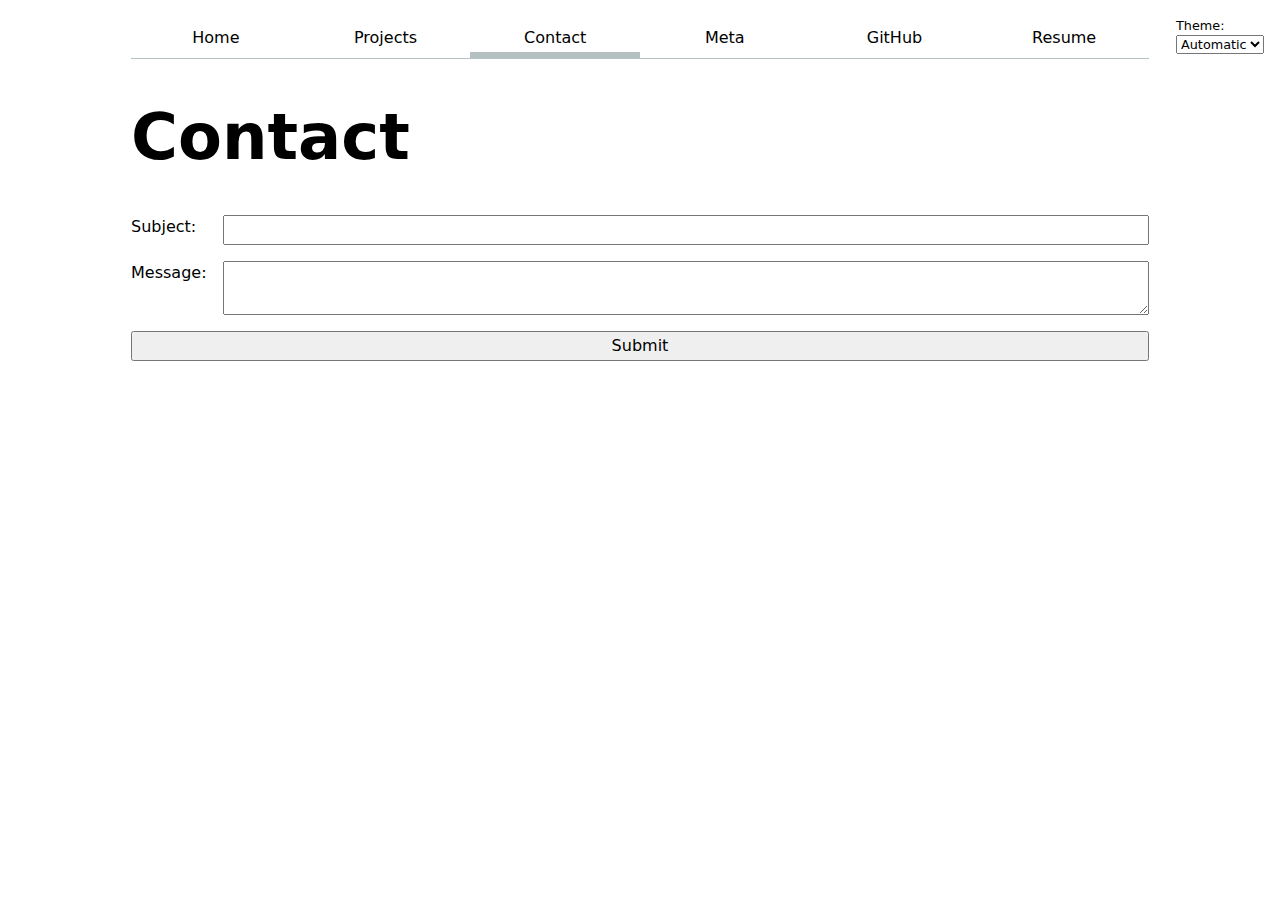
<file: contact/index.html>
<!DOCTYPE html>
<html lang="en">
<head>
    <meta charset="UTF-8">
    <meta name="viewport" content="width=device-width, initial-scale=1.0">
    <title>Contact</title>
    <link rel = "stylesheet" href = "../style.css">
</head>
<body>
    <h1>Contact</h1>

    <form action = "mailto:pec021@ucsd.edu" method = "GET">
        <label>
            Subject:
            <input name = "subject">
        </label>
        
        <label>
            Message:
            <textarea name = "body"></textarea>
        </label>
        
        <button>Submit</button>
    </form>

    <script type = "module" src = "../global.js"></script>
</body>
</html>
</file>
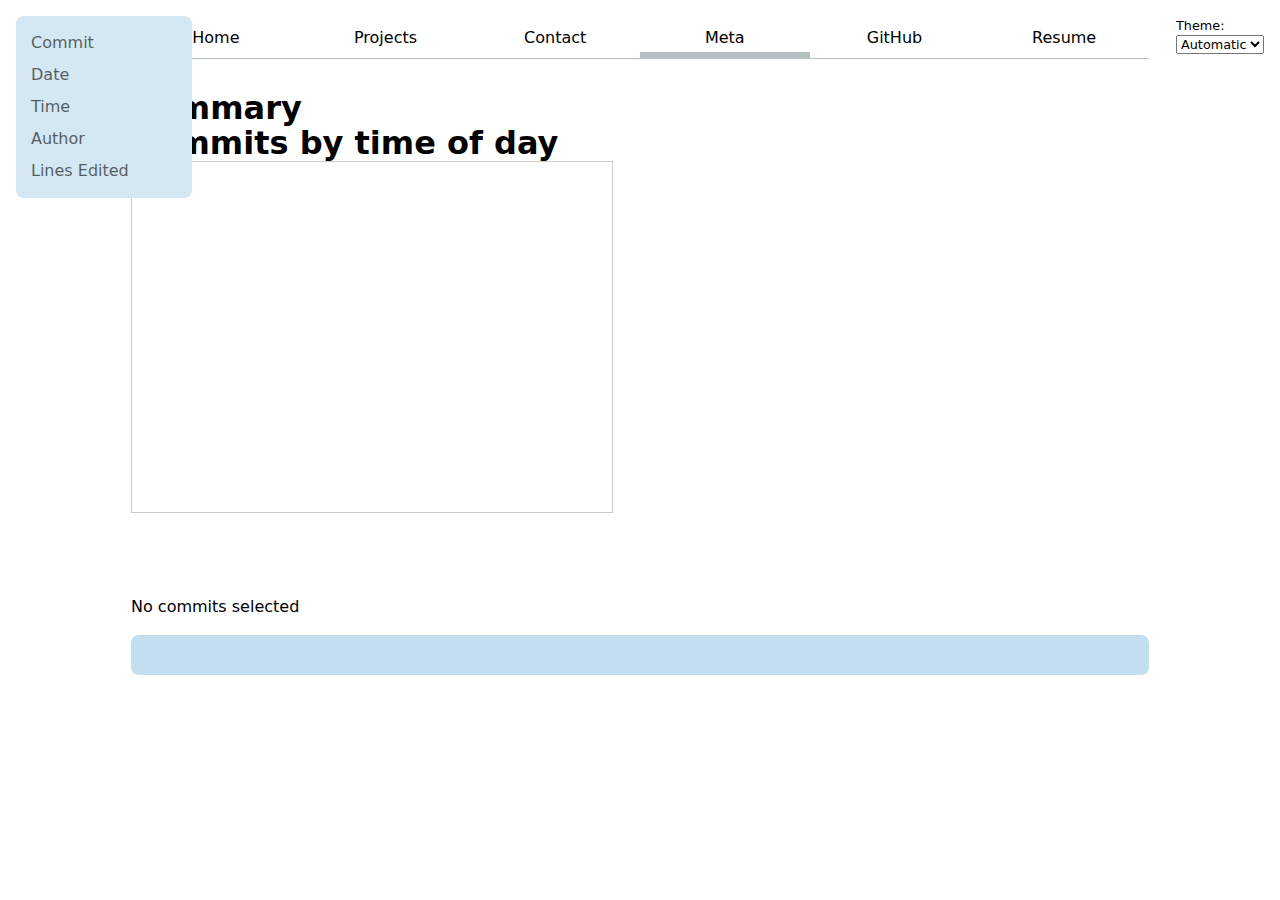
<file: meta/index.html>
<!DOCTYPE html>
<html lang="en">
<head>
    <meta charset="UTF-8">
    <meta name="viewport" content="width=device-width, initial-scale=1.0">
    <title>Document</title>
    <link rel = "stylesheet" href = "../style.css">
</head>
<body>

    <h2>Summary</h2>
    <div id="stats"></div>

    <h2>Commits by time of day</h2>
    <div id="scrollytelling">
        <div id="scroll-container">
            <div id="spacer"></div>
            <div id="items-container"></div>
        </div>
        <div id="chart"></div>
    </div>

    <dl id="commit-tooltip" class="info tooltip">
        <dt>Commit</dt>
        <dd>
          <a href="" id="commit-link" target="_blank"></a>
        </dd>
      
        <dt>Date</dt>
        <dd id="commit-date"></dd>
      
        <!-- Add: Time, author, lines edited -->
        <dt>Time</dt>
        <dd id="commit-time"></dd>

        <dt>Author</dt>
        <dd id="commit-author"></dd>

        <dt>Lines Edited</dt>
        <dd id="commit-lines"></dd>
    </dl>

    <!-- <label>
        Show commits until: 
        <input type = "range" min = "0" max = "100" value = "100" id = "commit-slider">
        <time id = "selected-time"></time>
    </label> -->

    <dl class="files"></dl>

    <p id="selection-count">No commits selected</p>

    <dl id="language-breakdown" class="stats"></dl>

    <script type = "module" src = "../global.js"></script>
    <script src="https://d3js.org/d3.v7.min.js"></script>
    <script src="main.js" type="module"></script>
</body>
</html>
</file>
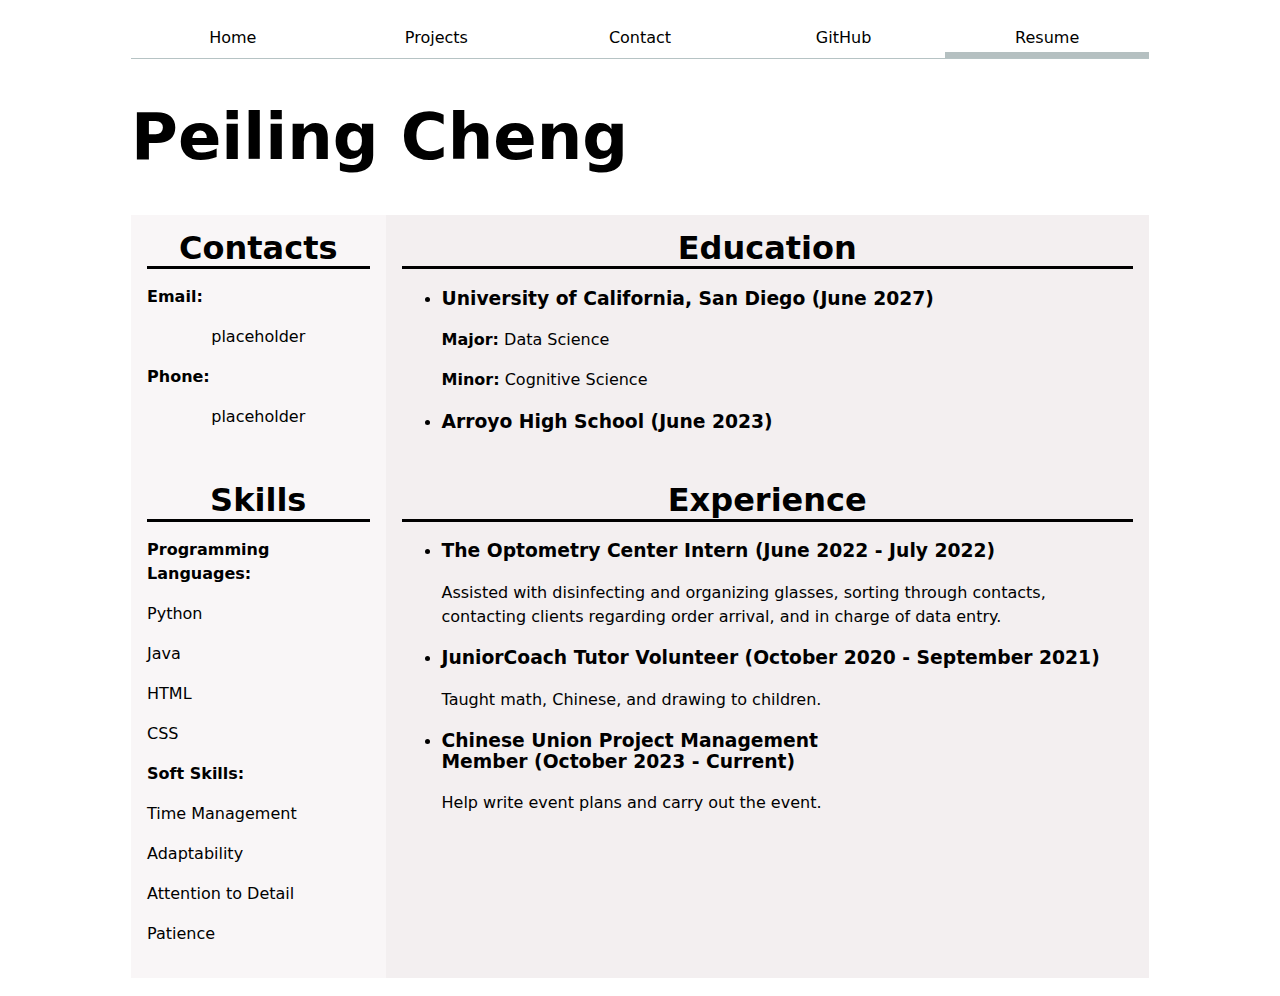
<file: resume.html>
<!DOCTYPE html>
<html lang="en">
<head>
    <meta charset="UTF-8">
    <meta name="viewport" content="width=device-width, initial-scale=1.0">
    <title>Resume</title>
    <link rel = "stylesheet" href = "style.css">
</head>
<body>
    <nav>
        <ul>
            <li><a href = "index.html">Home</a></li>
            <li><a href = "projects/index.html">Projects</a></li>
            <li><a href = "contact/index.html">Contact</a></li>
            <li><a href = "https://github.com/pelicheng" target = "_blank">GitHub</a></li>
            <li><a href = "resume.html" class = "current">Resume</a></li>
        </ul>
    </nav>

    <header>
        <h1>Peiling Cheng</h1>
    </header>

    <div class = 'resume'>
        <section class = "left">
            <header>
                <h2>Contacts</h2>
            </header>
            <p><strong>Email: </strong></p>
            <p class = "center">placeholder</p>
            <p><strong>Phone: </strong></p>
            <p class = "center">placeholder</p>
        </section>
        <section class = "right">
            <header>
                <h2>Education</h2>
            </header>
            <ul>
                <li>
                    <h3>University of California, San Diego (<time datetime = "2027-06-15">June 2027</time>)</h3>
                    <p><strong>Major:</strong> Data Science</p>
                    <p><strong>Minor:</strong> Cognitive Science</p>
                </li>
                <li>
                    <h3>Arroyo High School (<time datetime = "2023-06-15">June 2023</time>)</h3>
                </li>
            </ul>
        </section>
        <section class = "left">
            <header>
                <h2>Skills</h2>
            </header>
                <p><strong>Programming Languages:</strong></p>
                <p>Python</p>
                <p>Java</p>
                <p>HTML</p>
                <p>CSS</p>
                <p><strong>Soft Skills:</strong></p>
                <p>Time Management</p>
                <p>Adaptability</p>
                <p>Attention to Detail</p> 
                <p>Patience</p>
        </section>
        <section class = "right">
            <header>
                <h2>Experience</h2>
            </header>
            <ul>
                <li>
                    <article>
                        <header>
                            <h3>The Optometry Center Intern (<time datetime = "2022-06-20">June 2022 - July 2022</time>)</h3>
                        </header>
                        <p>Assisted with disinfecting and organizing glasses, sorting through contacts, contacting clients regarding order arrival, and in charge of data entry.</p>
                    </article>
                </li>
                <li>
                    <article>
                        <header>
                            <h3>JuniorCoach Tutor Volunteer (<time datetime = "2020-10-01">October 2020 - September 2021</time>)</h3>
                        </header>
                        <p>Taught math, Chinese, and drawing to children.</p>
                    </article>
                </li>
                <li>
                    <article>
                        <header>
                            <h3>Chinese Union Project Management Member (<time datetime = "2023-10-01">October 2023 - Current</time>)</h3>
                        </header>
                        <p>Help write event plans and carry out the event.</p>
                    </article>
                </li>
            </ul>
        </section>
        
    </div>
</body>
</html>
</file>
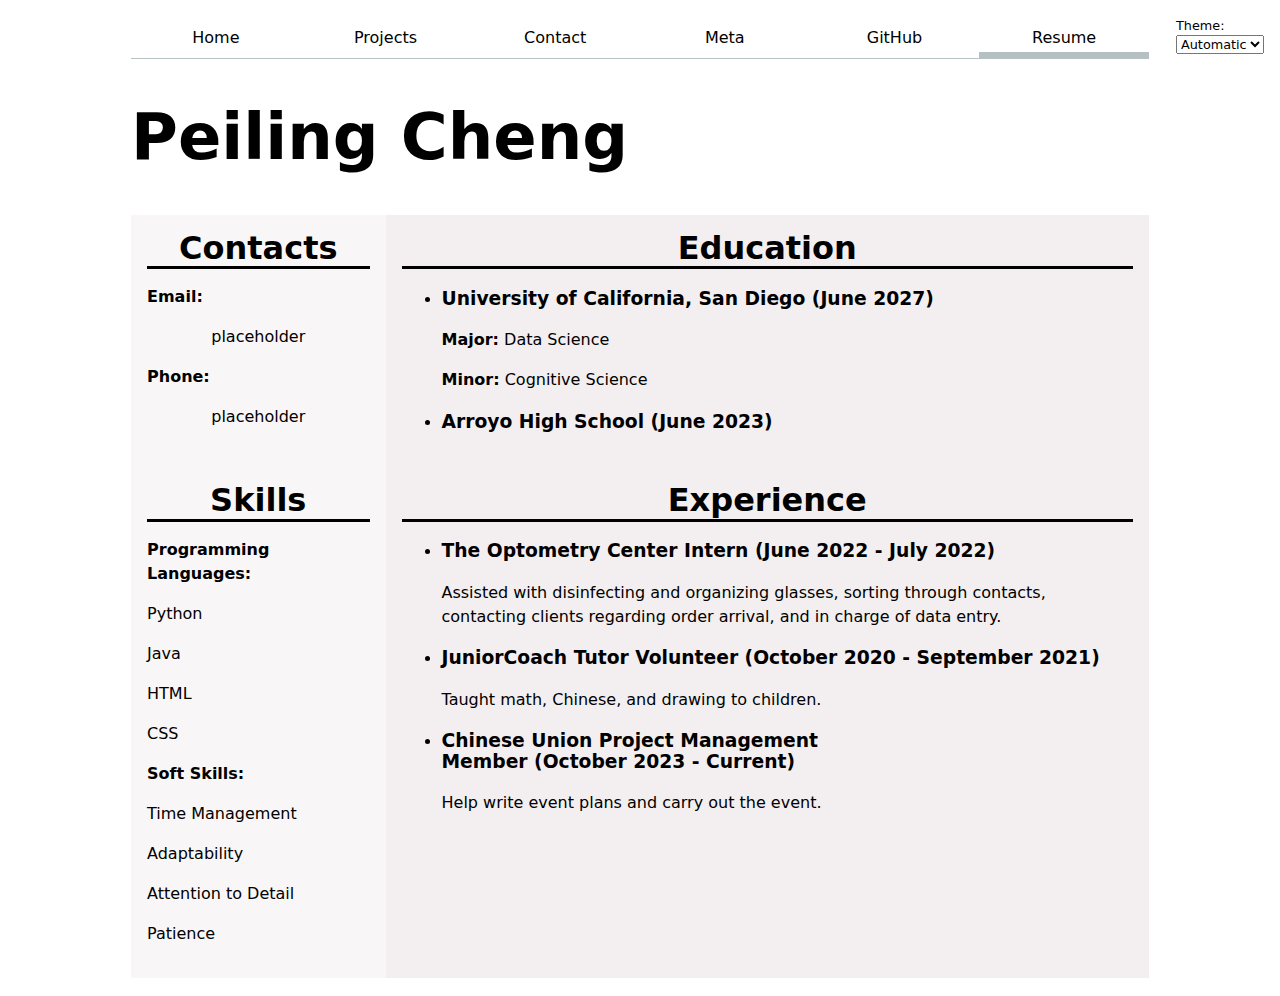
<file: resume/resume.html>
<!DOCTYPE html>
<html lang="en">
<head>
    <meta charset="UTF-8">
    <meta name="viewport" content="width=device-width, initial-scale=1.0">
    <title>Resume</title>
    <link rel = "stylesheet" href = "../style.css">
</head>
<body>

    <header>
        <h1>Peiling Cheng</h1>
    </header>

    <div class = 'resume'>
        <section class = "left">
            <header>
                <h2>Contacts</h2>
            </header>
            <p><strong>Email: </strong></p>
            <p class = "center">placeholder</p>
            <p><strong>Phone: </strong></p>
            <p class = "center">placeholder</p>
        </section>
        <section class = "right">
            <header>
                <h2>Education</h2>
            </header>
            <ul>
                <li>
                    <h3>University of California, San Diego (<time datetime = "2027-06-15">June 2027</time>)</h3>
                    <p><strong>Major:</strong> Data Science</p>
                    <p><strong>Minor:</strong> Cognitive Science</p>
                </li>
                <li>
                    <h3>Arroyo High School (<time datetime = "2023-06-15">June 2023</time>)</h3>
                </li>
            </ul>
        </section>
        <section class = "left">
            <header>
                <h2>Skills</h2>
            </header>
                <p><strong>Programming Languages:</strong></p>
                <p>Python</p>
                <p>Java</p>
                <p>HTML</p>
                <p>CSS</p>
                <p><strong>Soft Skills:</strong></p>
                <p>Time Management</p>
                <p>Adaptability</p>
                <p>Attention to Detail</p> 
                <p>Patience</p>
        </section>
        <section class = "right">
            <header>
                <h2>Experience</h2>
            </header>
            <ul>
                <li>
                    <article>
                        <header>
                            <h3>The Optometry Center Intern (<time datetime = "2022-06-20">June 2022 - July 2022</time>)</h3>
                        </header>
                        <p>Assisted with disinfecting and organizing glasses, sorting through contacts, contacting clients regarding order arrival, and in charge of data entry.</p>
                    </article>
                </li>
                <li>
                    <article>
                        <header>
                            <h3>JuniorCoach Tutor Volunteer (<time datetime = "2020-10-01">October 2020 - September 2021</time>)</h3>
                        </header>
                        <p>Taught math, Chinese, and drawing to children.</p>
                    </article>
                </li>
                <li>
                    <article>
                        <header>
                            <h3>Chinese Union Project Management Member (<time datetime = "2023-10-01">October 2023 - Current</time>)</h3>
                        </header>
                        <p>Help write event plans and carry out the event.</p>
                    </article>
                </li>
            </ul>
        </section>
        
    </div>

    <script type = "module" src = "../global.js"></script>
</body>
</html>
</file>
<file: style.css>
:root {
    --color-accent: oklch(83.79% 0.0518 234.93);
    color-scheme: light dark;
}

:global(body) {
    max-width: min(120ch, 80vw);
}

body {
    font: 100%/1.5 system-ui;
    max-width: 100ch;
    margin-inline: auto;
    padding: 10px;
}

h1 {
    font-size: 400%;
}

h2 {
    font-size: 200%;
}

h1, h2, h3, h4, h5, h6 {
    line-height: 1.1;
    text-wrap: balance;
}

nav {
    display: flex;
    margin-bottom: 2em;
    border-bottom-width: 1px;
    border-bottom-style: solid;
    --border-color: oklch(50% 10% 200 / 40%);
    border-bottom-color: var(--border-color)
}

nav ul{
    display: contents;
}

nav li{
    display: contents;
}

nav a {
    flex: 1;
    text-decoration: none;
    color: inherit;
    text-align: center;
    padding: 0.5em;
}

nav a.current{
    border-bottom-width: 0.4em;
    border-bottom-style: solid;
    border-bottom-color: oklch(80% 3% 200);
    padding-bottom: 0.1em;
}

nav a:hover {
    border-bottom-width: 0.4em;
    border-bottom-color: var(--color-accent);
    border-bottom-style: solid;
    padding-bottom: 0.1em;
    background-color: color-mix(in oklch, var(--color-accent), canvas 85%);
}

form {
    display: grid;
    grid-template-columns: auto 1fr;
    gap: 1em;
}

input, textarea, button, select {
    font: inherit;
}

label {
    display: grid;
    grid-template-columns: subgrid;
    grid-column: 1 / -1;
}

button {
    grid-column: 1 / -1;
}

.projects {
    display: grid;
    grid-template-columns: repeat(auto-fill, minmax(15em, 1fr));
    gap: 1em;
}

article {
    grid-template-rows: subgrid;
    grid-row: span 3;
}

h2 {
    margin: 0;
}

.resume {
    display: grid;
    grid-template-columns: 1fr 3fr;
    /* gap: 2em; */
}

.left {
    /* background-color: #ebf0f4; */
    background-color: color-mix(in oklch, #ebf0f4, canvas 50%);
    padding: 1em;
    /* border-radius: 8px; */
}

.right {
    /* background-color: #e4e9ed; */
    background-color: color-mix(in oklch, #e4e9ed, canvas 35%);
    padding: 1em;
}

.resume header h2{
    border-bottom-width: 3px;
    border-bottom-color: black;
    border-bottom-style: solid;
    text-align: center;
}

.resume .center {
    text-align: center;
}

.color-scheme {
    position: absolute;
    top: 1rem;
    right: 1rem;
    font-size: 0.8rem;
}

#profile-stats dl {
    display: grid;
    grid-template-columns: 1fr 1fr 1fr 1fr;
}

#profile-stats dt {
    grid-row: 1;
}

#profile-stats dd {
    grid-row: 2;
}

.project-year {
    color: gray;
    font-variant-numeric: oldstyle-nums;
    font-family: 'Baskerville';
}

#projects-pie-plot {
    max-width: 20em;
    margin-block: 2em;
    /* Do not clip shapes outside the viewBox */
    overflow: visible;
    max-width: 50%;
}

.projects img {
    width: 100%;
}

.legend {
    display: grid;
    grid-template-columns: repeat(auto-fill, minmax(9em, 1fr));
    gap: 1em;
    margin-top: 20px;
    padding: 2px;
    border: 2px double rgb(136, 168, 189);
    border-radius: 8px;
    flex: 1;
    max-width: 50%;
}

.legend li {
    display: flex;
    align-items: center;
    gap: 7px;
    padding: 10px;
}

.legend li .swatch {
    display: inline-block;
    width: 20px;
    height: 20px;
    background-color: var(--color);
    border-radius: 50%;
}

.container {
    display: flex;
    align-items: center;
    gap: 20px;
    flex-wrap: wrap;
}

svg:has(path:hover) {
    path:not(:hover) {
      opacity: 50%;
    }
}

path {
    transition: 300ms;
    cursor: pointer;
}

.selected {
    /* --color: oklch(60% 45% 0) !important; */
    --color: oklch(27.76% 0.1677 269.34) !important;
    
    &:is(path) {
      fill: var(--color);
    }
}
#stats {
    justify-content: center;
}
.stats {
    background-color: color-mix(in oklch, var(--color-accent), canvas 30%);
    padding: 20px;
    border-radius: 8px;
    display: grid;
    /* grid-template-columns: repeat(6, 1fr); */
    gap: 10px;
    text-align: center;
}

.stats dt {
    grid-row: 1;
    /* border: solid black 2px; */
}

.stats dd{
    grid-row: 2;
    /* border: solid blue 2px; */
}

#chart {
    margin-left: 10px;
    grid-column: 2;
}

.gridlines line {
    opacity: 0.5;
}

dl.info {
    display: grid;
    grid-template-columns: auto 1fr;
    gap: 0.5em;
    margin: 0;
    transition-duration: 500ms;
    transition-property: opacity, visibility;
}

dl.info[hidden]:not(:hover, :focus-within) {
    opacity: 0;
    visibility: hidden;
}

dl.info dt {
    opacity: 0.6;
}

.tooltip {
    position: fixed;
    top: 1em;
    left: 1em;
    background-color:color-mix(in oklch, var(--color-accent), canvas 50%); /*change later*/
    box-shadow: inset; /*change later*/
    border-radius: 8px;
    backdrop-filter: blur(3px);
    padding: 15px;
}

circle {
    transition: 200ms;
    transform-origin: center;
    transform-box: fill-box;

    transition: all 200ms, r calc(var(--r) * 100ms);
}
  
circle:hover {
    transform: scale(1.5);
}

@keyframes marching-ants {
    to {
      stroke-dashoffset: -8; /* 5 + 3 */
    }
}
  
.selection {
    fill-opacity: 0.1;
    stroke: black;
    stroke-opacity: 0.7;
    stroke-dasharray: 5 3;
    animation: marching-ants 2s linear infinite;
}

circle.selected {
    fill: #3c8448;
}

@starting-style {
    circle {
        r: 0;
    }
}

.files {
    display: grid;
    grid-template-columns: 1fr 1fr;
    grid-gap: 10px;
}

.files > div {
    grid-column: 1 / -1;
    display: grid;
    grid-template-columns: subgrid;
}

.files > div dt {
    grid-column: 1;
}

.files > div dd {
    grid-column: 2;
}

.line {
    display: inline-block;
    width: 0.5em;
    aspect-ratio: 1;
    border-radius: 50%;
    margin: 0;
}

dd.unit-vis {
    grid-column: 2;
    display: flex;
    flex-wrap: wrap;
    align-items: start;
    align-content: start;
    gap: 0.15em;
    margin-left: 0;
}

dt small {
    display: block;
    font-size: 0.8em;
    opacity: 0.7;
    margin-top: 0.2em;
}

#scrollytelling {
    grid-column: 1 / -1;
    display: grid;
    grid-template-columns: subgrid;
}

#scroll-container {
    grid-column: 1;
    position: relative;
    width: 95%;
    height: 350px;
    overflow-y: scroll;
    border: 1px solid #ccc;
    margin-bottom: 50px;
}

#spacer {
    position: absolute;
    top: 0;
    left: 0;
    width: 100%;
    background: none; 
    pointer-events: none;
}
  
#items-container {
    position: absolute;
    top: 0;
    left: 0;
    width: 100%;
}

.item {
    height: 100px;
    padding: 10px;
    box-sizing: border-box;
    border-bottom: 2px solid #eee;
}
</file>
